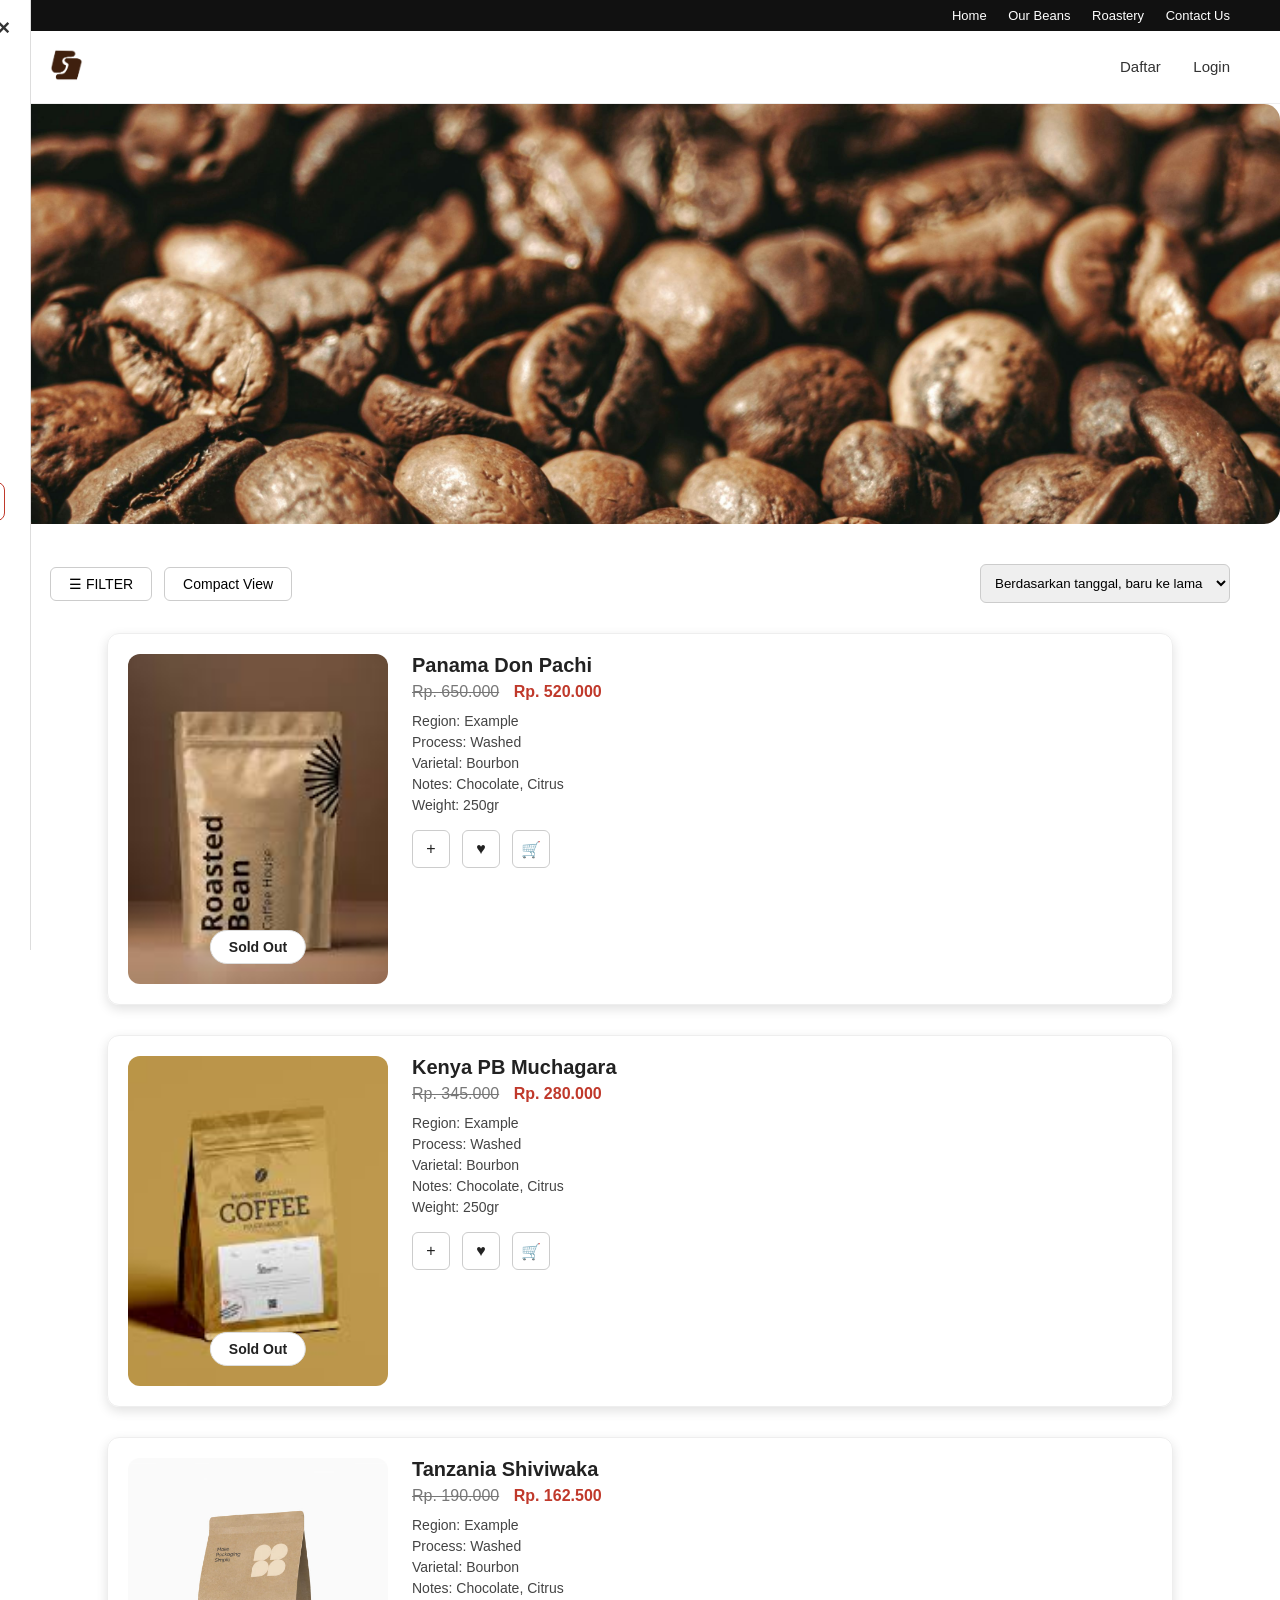
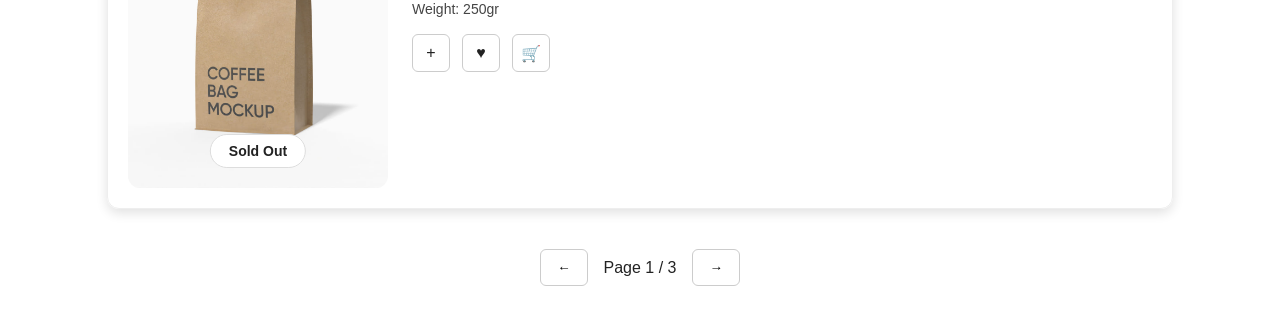
<file: index.html>
<!DOCTYPE html>
<html lang="id">
<head>
<meta charset="UTF-8">
<meta name="viewport" content="width=device-width, initial-scale=1.0">
<title>Coffee — Multi Page</title>

<style>
/* ============================
   GLOBAL
============================ */
body {
    margin: 0;
    font-family: Arial;
    background: #fff;
    color: #222;
}
body.sidebar-open { overflow: hidden; }

/* ============================
   TOP NAVBAR
============================ */
.top-nav {
    display: flex;
    justify-content: space-between;
    align-items: center;
    padding: 8px 50px;
    font-size: 13px;
    background: #111;
    color: #fff;
}

.top-nav-left {
    opacity: 0.85;
}

.top-nav-right a {
    color: #fff;
    text-decoration: none;
    margin-left: 18px;
    font-size: 13px;
}
.top-nav-right a:hover {
    text-decoration: underline;
}


/* ============================
   NAVBAR
============================ */
.nav {
    display: flex;
    align-items: center;
    justify-content: space-between;
    padding: 18px 50px;
    border-bottom: 1px solid #eee;
}
.nav-right a {
    margin-left: 28px;
    text-decoration: none;
    color: #333;
    font-size: 15px;
}

/* ============================
   TOP SECTION
============================ */
.image-bar {
    width: 100%;
    margin: 0 auto 40px;
}
.image-bar img {
    width: 100%;
    height: 420px;
    object-fit: cover;
    border-radius: 16px;
    display: block;
}

.top-tools {
    display: flex;
    align-items: center;
    justify-content: space-between;
    padding: 0 50px;
    margin-bottom: 30px;
}
.left-tools {
    display: flex;
    align-items: center;
    gap: 12px;
}
.filter-btn,
.toggle-btn {
    border: 1px solid #ccc;
    padding: 8px 18px;
    border-radius: 6px;
    cursor: pointer;
    background: #fff;
    font-size: 14px;
}
.sort-box select {
    padding: 10px;
    border-radius: 6px;
    border: 1px solid #ccc;
}

/* ============================
   PRODUCT CARD
============================ */
.product-card {
    width: 80%;
    margin: 0 auto 30px;
    display: flex;
    gap: 24px;
    border: 1px solid #eee;
    border-radius: 12px;
    padding: 20px;
    transition: .3s;
    box-shadow: 0 4px 12px rgba(0,0,0,0.12);
}
.product-card:hover {
    box-shadow: 0 6px 20px rgba(0,0,0,0.18);
    transform: translateY(-2px);
}
.product-image {
    width: 260px;
    height: 330px;
    background: #f3f3f3;
    border-radius: 12px;
    position: relative;
    overflow: hidden;
}
.product-image img {
    width: 100%;
    height: 100%;
    object-fit: cover;
}
.sold-out-badge {
    position: absolute;
    bottom: 20px;
    left: 50%;
    transform: translateX(-50%);
    background: white;
    padding: 8px 18px;
    border: 1px solid #ddd;
    border-radius: 999px;
    font-size: 14px;
    font-weight: bold;
}

.product-info { flex: 1; }
.product-title {
    font-size: 20px;
    font-weight: bold;
    margin-bottom: 6px;
}
.price-old {
    text-decoration: line-through;
    color: #777;
    margin-right: 10px;
}
.price-new {
    color: #c0392b;
    font-weight: bold;
}
.product-details {
    margin-top: 10px;
    line-height: 1.5;
    font-size: 14px;
    color: #444;
}

.actions {
    display: flex;
    gap: 12px;
    margin-top: 14px;
}
.icon-btn {
    width: 36px;
    height: 36px;
    border: 1px solid #ccc;
    border-radius: 6px;
    display: flex;
    align-items: center;
    justify-content: center;
    cursor: pointer;
    background: #fff;
}

/* ============================
   COMPACT GRID
============================ */
.compact #product-list {
    display: grid;
    grid-template-columns: repeat(3, 1fr);
    gap: 22px;
    width: 92%;
    margin: auto;
}

.compact .product-card {
    flex-direction: column;
    width: 100%;
    padding: 0;
    text-align: center;
}
.compact .product-image {
    width: 100%;
    height: 220px;
}
.compact .product-info { display: none; }
.compact-title {
    font-size: 16px;
    padding: 10px;
    font-weight: bold;
}

/* ============================
   PAGINATION
============================ */
.pagination {
    text-align: center;
    margin: 40px 0;
    display: flex;
    justify-content: center;
    gap: 16px;
    align-items: center;
}
.pagination button {
    padding: 10px 16px;
    border-radius: 6px;
    border: 1px solid #ccc;
    background: #fff;
    cursor: pointer;
}

/* ============================
   SIDEBAR FILTER
============================ */
#filter-sidebar {
    position: fixed;
    top: 0;
    left: -320px;
    width: 300px;
    height: 100%;
    background: #fff;
    border-right: 1px solid #ddd;
    padding: 25px;
    transition: .3s;
    overflow-y: auto;
    z-index: 100000;
}
#filter-sidebar.active { left: 0; }

.close-sidebar {
    position: absolute;
    top: 14px;
    right: 14px;
    font-size: 22px;
    font-weight: bold;
    cursor: pointer;
    background: none;
    border: none;
    color: #333;
}

#sidebar-overlay {
    position: fixed;
    top: 0;
    left: 0;
    width: 100%;
    height: 100%;
    background: rgba(0,0,0,0.45);
    backdrop-filter: blur(2px);
    opacity: 0;
    visibility: hidden;
    transition: .3s;
    z-index: 9999;
}
#sidebar-overlay.active {
    opacity: 1;
    visibility: visible;
}

.filter-title {
    font-size: 20px;
    font-weight: bold;
    margin-bottom: 14px;
}
.filter-section {
    margin-bottom: 22px;
}
.filter-section label {
    display: block;
    margin: 6px 0;
    font-size: 15px;
}
.clear-btn {
    width: 100%;
    padding: 10px;
    border: 1px solid #c0392b;
    color: #c0392b;
    background: #fff;
    border-radius: 8px;
    cursor: pointer;
    font-size: 15px;
    margin-top: 10px;
}
</style>
</head>

<body>


<!-- ========== OVERLAY ========== -->
<div id="sidebar-overlay"></div>

<!-- ========== SIDEBAR FILTER ========== -->
<div id="filter-sidebar">
    <button class="close-sidebar" id="closeSidebar">×</button>

    <div class="filter-title">Filter</div>

    <div class="filter-section"><b>Biji Kopi</b>
        <label><input type="checkbox" class="filter-check" value="arabica"> Arabica</label>
        <label><input type="checkbox" class="filter-check" value="robusta"> Robusta</label>
        <label><input type="checkbox" class="filter-check" value="blend"> Blend</label>
    </div>

    <div class="filter-section"><b>Brewing Methode</b>
        <label><input type="checkbox" class="filter-check" value="manual"> Manual Brew</label>
        <label><input type="checkbox" class="filter-check" value="espresso"> Espresso</label>
    </div>

    <div class="filter-section"><b>Taste Notes</b>
        <label><input type="checkbox" class="filter-check" value="fruity"> Fruity</label>
        <label><input type="checkbox" class="filter-check" value="floral"> Floral</label>
        <label><input type="checkbox" class="filter-check" value="nutty"> Nutty</label>
    </div>

    <div class="filter-section"><b>Regional</b>
        <label><input type="checkbox" class="filter-check" value="indonesia"> Indonesia</label>
        <label><input type="checkbox" class="filter-check" value="luar"> Luar Negeri</label>
    </div>

    <button class="clear-btn" id="clearFilter">Clear Filter</button>
</div>

<!-- ========== TOP NAVBAR ========== -->
<div class="top-nav">
    <div class="top-nav-left">
        
    </div>
    <div class="top-nav-right">
        <a href="home.html">Home</a>
        <a href="index.html">Our Beans</a>
        <a href="roastery.html">Roastery</a>
        <a href="contact.html">Contact Us</a>
    </div>
</div>


<!-- ========== NAVBAR ========== -->
<div class="nav">
    <a href="home.html">
        <img src="assets/products/logo.png" alt="Coffee Logo" style="height:32px;">
    </a>
    <div class="nav-right">
        <a href="Daftar.html">Daftar</a>
        <a href="Login.html">Login</a>
    </div>
</div>


<!-- ========== BANNER IMAGE ========== -->
<div class="image-bar">
    <img src="assets/products/banner beans.jpg" alt="Banner">
</div>

<!-- ========== TOOLBAR ========== -->
<div class="top-tools">
    <div class="left-tools">
        <button class="filter-btn">☰ FILTER</button>
        <button class="toggle-btn" id="toggleView">Compact View</button>
    </div>

    <div class="sort-box">
        <select>
            <option>Berdasarkan tanggal, baru ke lama</option>
            <option>Harga terendah</option>
            <option>Harga tertinggi</option>
        </select>
    </div>
</div>

<!-- ========== PRODUCT LIST ========== -->
<div id="product-list"></div>

<!-- ========== PAGINATION ========== -->
<div class="pagination">
    <button id="prevPage">←</button>
    <div id="pageNumber"></div>
    <button id="nextPage">→</button>
</div>

<!-- ============================
     JAVASCRIPT + SORT INTEGRATED
============================ -->
<script>
// Shortcuts
const qs  = s => document.querySelector(s);
const qsa = s => [...document.querySelectorAll(s)];

// Product dataset + added DATE
const products = [
    {
        title: "Tanzania Shiviwaka",
        old: "190.000",
        price: "162.500",
        date: "2025-01-14",
        image: "assets/products/tanzania.jpg",
        tags: ["arabica", "manual", "floral", "luar"]
    },
    {
        title: "Kenya PB Muchagara",
        old: "345.000",
        price: "280.000",
        date: "2025-01-22",
        image: "assets/products/kenya.jpg",
        tags: ["arabica", "manual", "fruity", "luar"]
    },
    {
        title: "Ethiopia Guji Natural",
        old: "260.000",
        price: "199.000",
        date: "2024-12-20",
        image: "assets/products/ethiopia.jpg",
        tags: ["arabica", "espresso", "floral", "luar"]
    },
    {
        title: "Colombia El Vergel",
        old: "310.000",
        price: "250.000",
        date: "2025-01-07",
        image: "assets/products/colombia.jpg",
        tags: ["blend", "espresso", "nutty", "luar"]
    },
    {
        title: "Panama Don Pachi",
        old: "650.000",
        price: "520.000",
        date: "2025-02-01",
        image: "assets/products/panama.jpg",
        tags: ["arabica", "manual", "fruity", "luar"]
    },
    {
        title: "Honduras Los Lajones",
        old: "225.000",
        price: "180.000",
        date: "2025-01-11",
        image: "assets/products/honduras.jpg",
        tags: ["arabica", "manual", "nutty", "luar"]
    },
    {
        title: "Costa Rica Tarrazu",
        old: "240.000",
        price: "210.000",
        date: "2025-01-04",
        image: "assets/products/costarica.jpg",
        tags: ["arabica", "manual", "floral", "luar"]
    },
    {
        title: "Guatemala Huehuetenango",
        old: "275.000",
        price: "230.000",
        date: "2024-12-28",
        image: "assets/products/guatemala.jpg",
        tags: ["arabica", "espresso", "nutty", "luar"]
    },
    {
        title: "Brazil Cerrado",
        old: "180.000",
        price: "150.000",
        date: "2025-01-02",
        image: "assets/products/brazil.jpg",
        tags: ["blend", "manual", "nutty", "indonesia"]
    }
];

let filtered = [...products];
let page = 1;
let compact = false;
const perPage = 3;

/* ============================
   SIDEBAR CONTROLS
============================ */
function openSidebar() {
    qs("#filter-sidebar").classList.add("active");
    qs("#sidebar-overlay").classList.add("active");
    document.body.classList.add("sidebar-open");
}

function closeSidebar() {
    qs("#filter-sidebar").classList.remove("active");
    qs("#sidebar-overlay").classList.remove("active");
    document.body.classList.remove("sidebar-open");
}

qs(".filter-btn").onclick = openSidebar;
qs("#closeSidebar").onclick = closeSidebar;
qs("#sidebar-overlay").onclick = closeSidebar;

// Close if clicking outside
document.addEventListener("click", e => {
    const sidebar = qs("#filter-sidebar");
    const btn = qs(".filter-btn");
    if (!sidebar.contains(e.target) && !btn.contains(e.target) && sidebar.classList.contains("active")) {
        closeSidebar();
    }
});

/* ============================
   FILTERING
============================ */
function applyFilters() {
    const selected = qsa(".filter-check:checked").map(c => c.value);
    filtered = selected.length
        ? products.filter(p => selected.every(t => p.tags.includes(t)))
        : [...products];

    applySort();
}

qsa(".filter-check").forEach(c => c.onchange = () => {
    applyFilters();
    closeSidebar();
});

qs("#clearFilter").onclick = () => {
    qsa(".filter-check").forEach(c => c.checked = false);
    applyFilters();
    closeSidebar();
};

/* ============================
   SORTING SYSTEM
============================ */
qs(".sort-box select").onchange = () => applySort();

function applySort() {
    const sortVal = qs(".sort-box select").value;

    if (sortVal.includes("tanggal")) {
        filtered.sort((a,b) => new Date(b.date) - new Date(a.date));
    }
    if (sortVal.includes("terendah")) {
        filtered.sort((a,b) => toNum(a.price) - toNum(b.price));
    }
    if (sortVal.includes("tertinggi")) {
        filtered.sort((a,b) => toNum(b.price) - toNum(a.price));
    }

    page = 1;
    render();
}

function toNum(str) {
    return Number(str.replace(/\./g,""));
}

/* ============================
   RENDER PRODUCTS
============================ */
function render() {
    const listEl = qs("#product-list");
    listEl.innerHTML = "";

    document.body.classList.toggle("compact", compact);

    const per = compact ? 9 : perPage;
    const list = filtered.slice((page - 1) * per, page * per);

    list.forEach(p => {
        const priceNumber = toNum(p.price);
        const imgSrc = p.image || "assets/products/placeholder.jpg";

        listEl.innerHTML += compact
            ? `
            <div class="product-card" data-price="${priceNumber}" data-date="${p.date}">
                <div class="product-image">
                    <img src="${imgSrc}" alt="${p.title}">
                    <div class="sold-out-badge">Sold Out</div>
                </div>
                <div class="compact-title">${p.title}</div>
            </div>
            `
            : `
            <div class="product-card" data-price="${priceNumber}" data-date="${p.date}">
                <div class="product-image">
                    <img src="${imgSrc}" alt="${p.title}">
                    <div class="sold-out-badge">Sold Out</div>
                </div>

                <div class="product-info">
                    <div class="product-title">${p.title}</div>
                    <div>
                        <span class="price-old">Rp. ${p.old}</span>
                        <span class="price-new">Rp. ${p.price}</span>
                    </div>

                    <div class="product-details">
                        Region: Example<br>
                        Process: Washed<br>
                        Varietal: Bourbon<br>
                        Notes: Chocolate, Citrus<br>
                        Weight: 250gr
                    </div>

                    <div class="actions">
                        <div class="icon-btn">+</div>
                        <div class="icon-btn">♥</div>
                        <div class="icon-btn cart-btn">🛒</div>
                    </div>
                </div>
            </div>
            `;
    });

    const totalPages = Math.ceil(filtered.length / per);
    qs("#pageNumber").textContent = `Page ${page} / ${totalPages}`;
}


/* ============================
   PAGINATION BUTTONS
============================ */
qs("#toggleView").onclick = () => {
    compact = !compact;
    page = 1;
    render();
};

qs("#nextPage").onclick = () => {
    const max = Math.ceil(filtered.length / (compact ? 9 : perPage));
    if (page < max) {
        page++;
        render();
    }
};

qs("#prevPage").onclick = () => {
    if (page > 1) {
        page--;
        render();
    }
};

// INITIAL RENDER
applySort();
render();

document.addEventListener("click", e => {
    if (e.target.closest(".cart-btn")) {
        openCart();
    }
});


</script>

<!-- CART OVERLAY -->
<div id="cart-overlay">
    <div id="cart-container"></div>
</div>

<link rel="stylesheet" href="assets/cart/cart.css">
<script src="assets/cart/cart.js"></script>

</body>

</html>
</file>
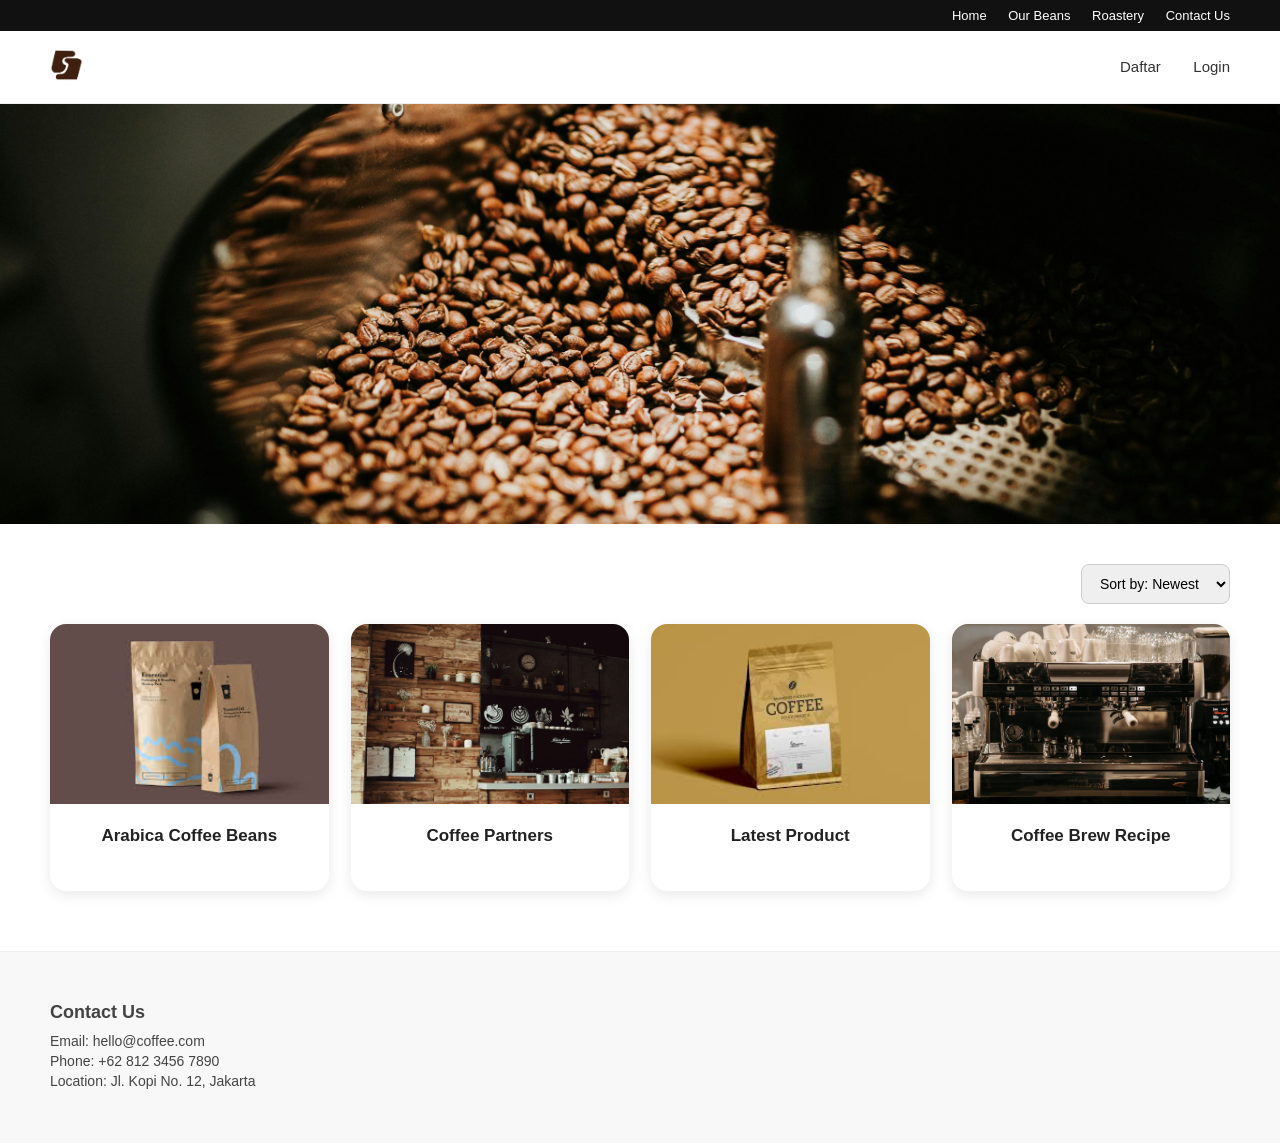
<file: home.html>
<!DOCTYPE html>
<html lang="id">
<head>
    <meta charset="UTF-8">
    <meta name="viewport" content="width=device-width, initial-scale=1.0">
    <title>Coffee — Page</title>

    <style>
        body {
            margin: 0;
            font-family: Arial;
            background: #fff;
            color: #222;
        }

        /* ============================
   TOP NAVBAR
============================ */
.top-nav {
    display: flex;
    justify-content: space-between;
    align-items: center;
    padding: 8px 50px;
    font-size: 13px;
    background: #111;
    color: #fff;
}

.top-nav-left {
    opacity: 0.85;
}

.top-nav-right a {
    color: #fff;
    text-decoration: none;
    margin-left: 18px;
    font-size: 13px;
}
.top-nav-right a:hover {
    text-decoration: underline;
}


        /* ================= HEADER ================= */
        .nav {
            display: flex;
            align-items: center;
            justify-content: space-between;
            padding: 18px 50px;
            border-bottom: 1px solid #eee;
        }

        .nav-right a {
            margin-left: 28px;
            text-decoration: none;
            color: #333;
            font-size: 15px;
        }

        /* ================= BANNER ================= */
        .image-bar {
            width: 100%;
            margin: 0 auto 40px;
        }

        .image-bar img {
            width: 100%;
            height: 420px;
            object-fit: cover;  
            display: block;
        }

        /* ================= SORT ================= */
        .sort-bar {
            padding: 0 50px 20px;
            display: flex;
            justify-content: flex-end;
        }

        select {
            padding: 10px 14px;
            border-radius: 8px;
            border: 1px solid #ccc;
            font-size: 14px;
        }

        /* ================= SERVICE CARDS ================= */
        .services-grid {
            display: grid;
            grid-template-columns: repeat(4, 1fr);
            gap: 22px;
            padding: 0 50px 60px;
        }

        .service-card {
            background: #fff;
            border-radius: 16px;
            overflow: hidden;
            box-shadow: 0 4px 14px rgba(0, 0, 0, 0.09);
            text-align: center;
            padding-bottom: 22px;
        }

        .service-card img {
            width: 100%;
            height: 180px;
            object-fit: cover;
        }

        .service-card h4 {
            margin-top: 18px;
            font-size: 17px;
            font-weight: 700;
        }

        /* ================= FOOTER ================= */
        .footer {
            background: #f8f8f8;
            border-top: 1px solid #eee;
            padding: 50px;
            color: #444;
        }

        .footer h3 {
            margin: 0 0 10px;
            font-size: 18px;
            font-weight: bold;
        }

        .footer p {
            margin: 4px 0;
            font-size: 14px;
        }

        /* ================= RESPONSIVE ================= */
        @media (max-width: 900px) {
            .services-grid {
                grid-template-columns: repeat(2, 1fr);
            }
        }

        @media (max-width: 600px) {
            .services-grid {
                grid-template-columns: 1fr;
            }
        }

        .service-card {
    background: #fff;
    border-radius: 16px;
    overflow: hidden;
    box-shadow: 0 4px 14px rgba(0, 0, 0, 0.09);
    text-align: center;
    padding-bottom: 22px;
    cursor: pointer;
    transition: transform .25s ease, box-shadow .25s ease;
}

.service-card:hover {
    transform: translateY(-6px);
    box-shadow: 0 12px 28px rgba(0,0,0,0.16);
}

.service-card a {
    text-decoration: none;
    color: inherit;
    display: block;
}


    </style>
</head>

<body>

<!-- ========== TOP NAVBAR ========== -->
<div class="top-nav">
    <div class="top-nav-left">
        
    </div>
    <div class="top-nav-right">
        <a href="home.html">Home</a>
        <a href="index.html">Our Beans</a>
        <a href="roastery.html">Roastery</a>
        <a href="contact.html">Contact Us</a>
    </div>
</div>


<!-- ========== NAVBAR ========== -->
<div class="nav">
    <a href="home.html">
        <img src="assets/products/logo.png" alt="Coffee Logo" style="height:32px;">
    </a>
    <div class="nav-right">
        <a href="Daftar.html">Daftar</a>
        <a href="Login.html">Login</a>
    </div>
</div>



    <!-- ================= BANNER ================= -->
    <div class="image-bar">
        <img src="assets/products/banner home.jpg" alt="Image Banner">
    </div>

    <!-- ================= SORT ================= -->
    <div class="sort-bar">
        <select id="sortSelect">
            <option value="newest">Sort by: Newest</option>
            <option value="price-high">Highest Price</option>
            <option value="price-low">Lowest Price</option>
        </select>
    </div>

    <!-- ================= SERVICES ================= -->
    <div class="services-grid" id="servicesGrid">

        <!-- Tambahan data-date (YYYY-MM-DD) dan data-price (angka) -->

        <div class="service-card" data-date="2025-01-14" data-price="150">
    <a href="index.html">
        <img src="assets/products/colombia.jpg" alt="">
        <h4>Arabica Coffee Beans</h4>
    </a>
</div>


        <div class="service-card" data-date="2025-01-14" data-price="150">
    <a href="index.html">
        <img src="assets/products/banner roastery.jpg" alt="">
        <h4>Coffee Partners</h4>
    </a>
</div>

        <div class="service-card" data-date="2025-01-14" data-price="150">
    <a href="index.html">
        <img src="assets/products/kenya.jpg" alt="">
        <h4>Latest Product</h4>
    </a>
</div>


        <div class="service-card" data-date="2025-01-14" data-price="150">
    <a href="index.html">
        <img src="assets/products/coffee recipe.jpg" alt="">
        <h4>Coffee Brew Recipe</h4>
    </a>
</div>


    </div>

    <!-- ================= FOOTER ================= -->
    <div class="footer">
        <h3>Contact Us</h3>
        <p>Email: hello@coffee.com</p>
        <p>Phone: +62 812 3456 7890</p>
        <p>Location: Jl. Kopi No. 12, Jakarta</p>
    </div>

    <!-- ================= SORT SCRIPT ================= -->
    <script>
        const grid = document.getElementById('servicesGrid');
        const sortSelect = document.getElementById('sortSelect');

        sortSelect.addEventListener('change', function () {
            let cards = Array.from(grid.children);

            if (this.value === 'newest') {
                cards.sort((a, b) =>
                    new Date(b.dataset.date) - new Date(a.dataset.date)
                );
            }

            if (this.value === 'price-high') {
                cards.sort((a, b) =>
                    Number(b.dataset.price) - Number(a.dataset.price)
                );
            }

            if (this.value === 'price-low') {
                cards.sort((a, b) =>
                    Number(a.dataset.price) - Number(b.dataset.price)
                );
            }

            cards.forEach(card => grid.appendChild(card));
        });
    </script>

</body>
</html>
</file>
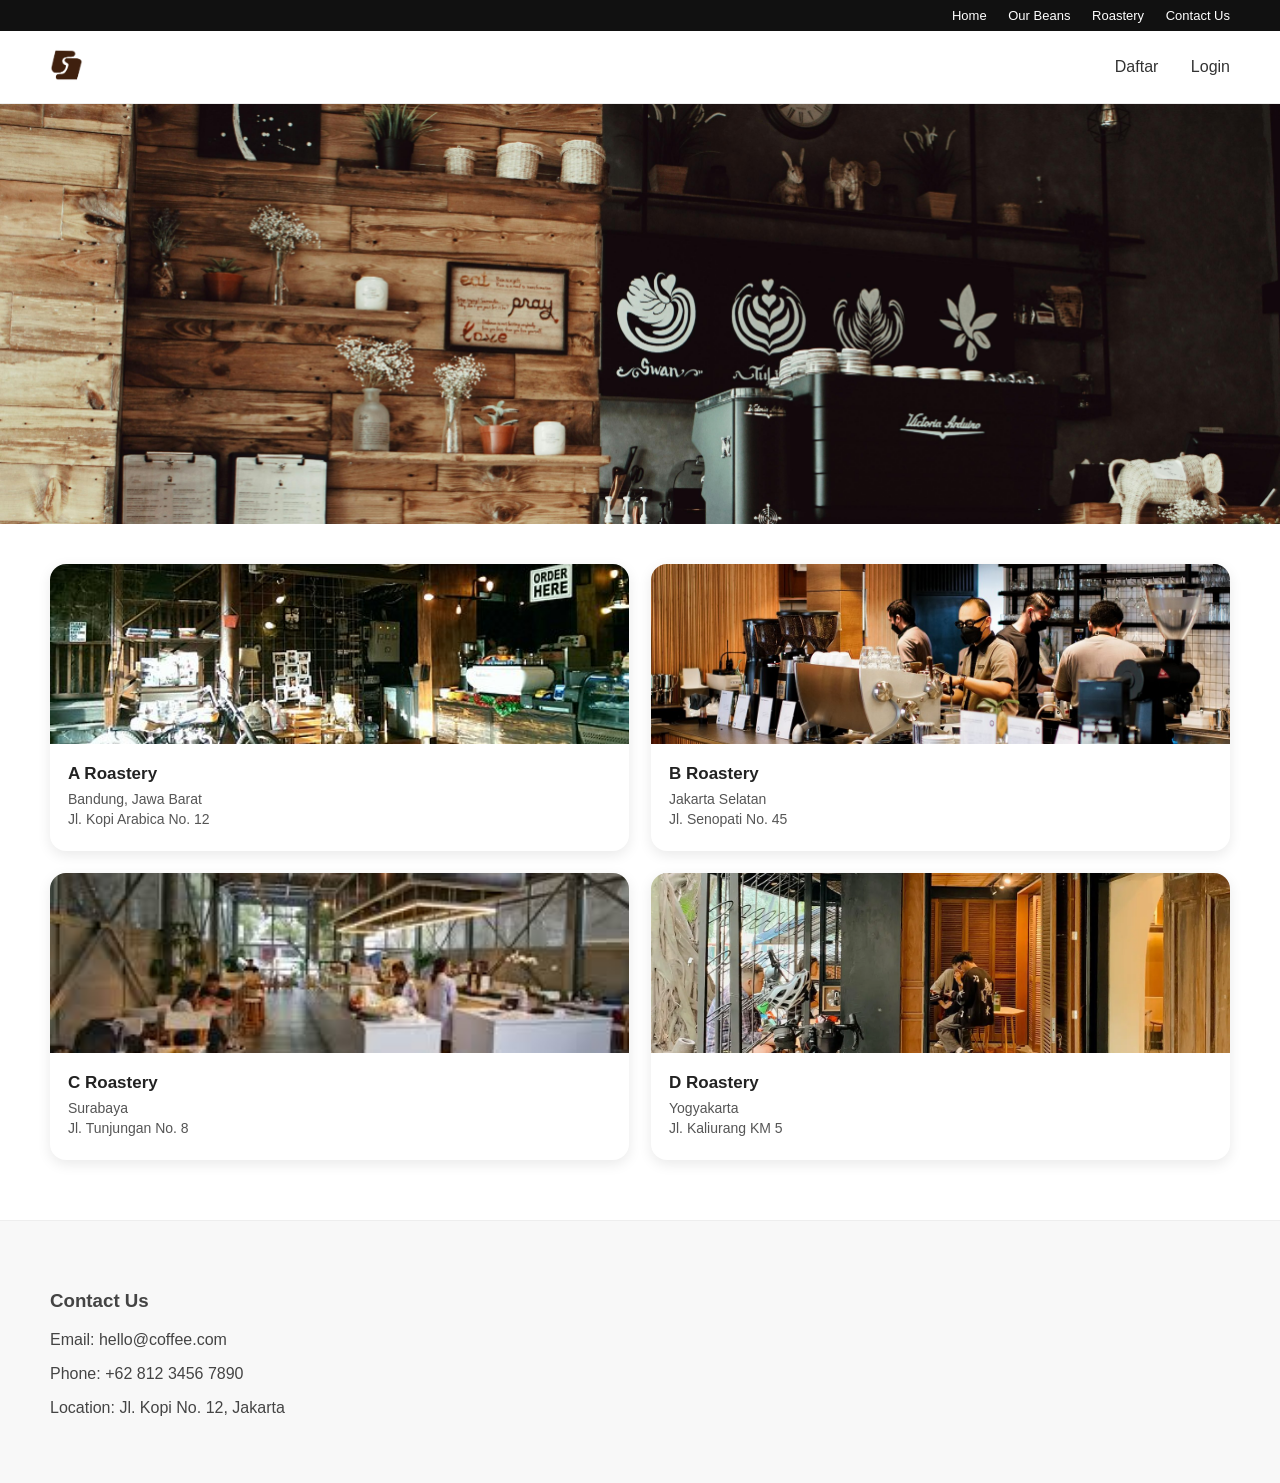
<file: roastery.html>
<!DOCTYPE html>
<html lang="id">
<head>
    <meta charset="UTF-8">
    <meta name="viewport" content="width=device-width, initial-scale=1.0">
    <title>Coffee — Page</title>

    <style>
        body {
            margin: 0;
            font-family: Arial;
            background: #fff;
            color: #222;
        }

        /* ============================
           TOP NAVBAR
        ============================ */
        .top-nav {
            display: flex;
            justify-content: space-between;
            align-items: center;
            padding: 8px 50px;
            font-size: 13px;
            background: #111;
            color: #fff;
        }

        .top-nav-right a {
            color: #fff;
            text-decoration: none;
            margin-left: 18px;
        }

        /* ================= HEADER ================= */
        .nav {
            display: flex;
            justify-content: space-between;
            align-items: center;
            padding: 18px 50px;
            border-bottom: 1px solid #eee;
        }

        .nav-right a {
            margin-left: 28px;
            text-decoration: none;
            color: #333;
        }

        /* ================= BANNER ================= */
        .image-bar img {
            width: 100%;
            height: 420px;
            object-fit: cover;
            display: block;
            margin-bottom: 40px;
        }

        /* ================= SERVICE CARDS ================= */
        .services-grid {
            display: grid;
            grid-template-columns: repeat(2, 1fr);
            gap: 22px;
            padding: 0 50px 60px;
        }

        .service-card {
            background: #fff;
            border-radius: 16px;
            overflow: hidden;
            box-shadow: 0 4px 14px rgba(0,0,0,0.09);
            cursor: pointer;
            transition: transform .25s ease, box-shadow .25s ease;
        }

        .service-card:hover {
            transform: translateY(-6px);
            box-shadow: 0 16px 34px rgba(0,0,0,0.18);
        }

        .service-card a {
            display: block;
            color: inherit;
            text-decoration: none;
        }

        .service-card img {
            width: 100%;
            height: 180px;
            object-fit: cover;
        }

        .service-card-content {
            padding: 16px 18px 22px;
            text-align: left;
        }

        .service-card h4 {
            margin: 0 0 6px;
            font-size: 17px;
            font-weight: 700;
        }

        .service-location {
            font-size: 14px;
            color: #555;
            line-height: 1.4;
        }

        /* ================= FOOTER ================= */
        .footer {
            background: #f8f8f8;
            border-top: 1px solid #eee;
            padding: 50px;
            color: #444;
        }

        /* ================= RESPONSIVE ================= */
        @media (max-width: 600px) {
            .services-grid {
                grid-template-columns: 1fr;
            }
        }
    </style>
</head>

<body>

<!-- TOP NAV -->
<div class="top-nav">
    <div></div>
    <div class="top-nav-right">
        <a href="home.html">Home</a>
        <a href="index.html">Our Beans</a>
        <a href="roastery.html">Roastery</a>
        <a href="contact.html">Contact Us</a>
    </div>
</div>

<!-- NAVBAR -->
<div class="nav">
    <a href="home.html">
        <img src="assets/products/logo.png" alt="Coffee Logo" style="height:32px;">
    </a>
    <div class="nav-right">
        <a href="Daftar.html">Daftar</a>
        <a href="Login.html">Login</a>
    </div>
</div>

<!-- BANNER -->
<div class="image-bar">
    <img src="assets/products/banner roastery.jpg">
</div>

<!-- SERVICES -->
<div class="services-grid">

    <div class="service-card">
        <a href="index.html">
            <img src="assets/products/roastery 1.jpg">
            <div class="service-card-content">
                <h4>A Roastery</h4>
                <div class="service-location">
                    Bandung, Jawa Barat<br>
                    Jl. Kopi Arabica No. 12
                </div>
            </div>
        </a>
    </div>

    <div class="service-card">
        <a href="index.html">
            <img src="assets/products/roastery 2.jpg">
            <div class="service-card-content">
                <h4>B Roastery</h4>
                <div class="service-location">
                    Jakarta Selatan<br>
                    Jl. Senopati No. 45
                </div>
            </div>
        </a>
    </div>

    <div class="service-card">
        <a href="index.html">
            <img src="assets/products/roastery 4.jpg">
            <div class="service-card-content">
                <h4>C Roastery</h4>
                <div class="service-location">
                    Surabaya<br>
                    Jl. Tunjungan No. 8
                </div>
            </div>
        </a>
    </div>

    <div class="service-card">
        <a href="index.html">
            <img src="assets/products/roastery 3.webp">
            <div class="service-card-content">
                <h4>D Roastery</h4>
                <div class="service-location">
                    Yogyakarta<br>
                    Jl. Kaliurang KM 5
                </div>
            </div>
        </a>
    </div>

</div>

<!-- FOOTER -->
<div class="footer">
    <h3>Contact Us</h3>
    <p>Email: hello@coffee.com</p>
    <p>Phone: +62 812 3456 7890</p>
    <p>Location: Jl. Kopi No. 12, Jakarta</p>
</div>

</body>
</html>
</file>
<file: assets/cart/cart.css>
/* assets/cart/cart.css */

/* OVERLAY */
#cart-overlay {
    position: fixed;
    inset: 0;
    background: rgba(0,0,0,0.45);
    backdrop-filter: blur(4px);
    display: none;
    align-items: center;
    justify-content: center;
    z-index: 200000;
}

/* MINI PAGE CANVAS */
.cart-page {
    width: 70vw;
    max-width: 900px;
    height: 70vh;              /* ✅ REQUIRED */
    background: #fff;
    border-radius: 12px;
    display: flex;
    flex-direction: column;
    overflow: hidden;
    box-shadow: 0 20px 60px rgba(0,0,0,0.25);
}

/* HEADER */
.cart-page-header {
    height: 64px;
    border-bottom: 1px solid #eee;
    padding: 0 24px;
    display: flex;
    align-items: center;
    justify-content: space-between;
}

.cart-page-header h1 {
    font-size: 18px;
    margin: 0;
}

/* CLOSE */
.cart-close {
    border: none;
    background: none;
    font-size: 22px;
    cursor: pointer;
}

/* BODY (WHITE CANVAS AREA) */
.cart-page-body {
    flex: 1;
    background: #fff;
}
</file>
